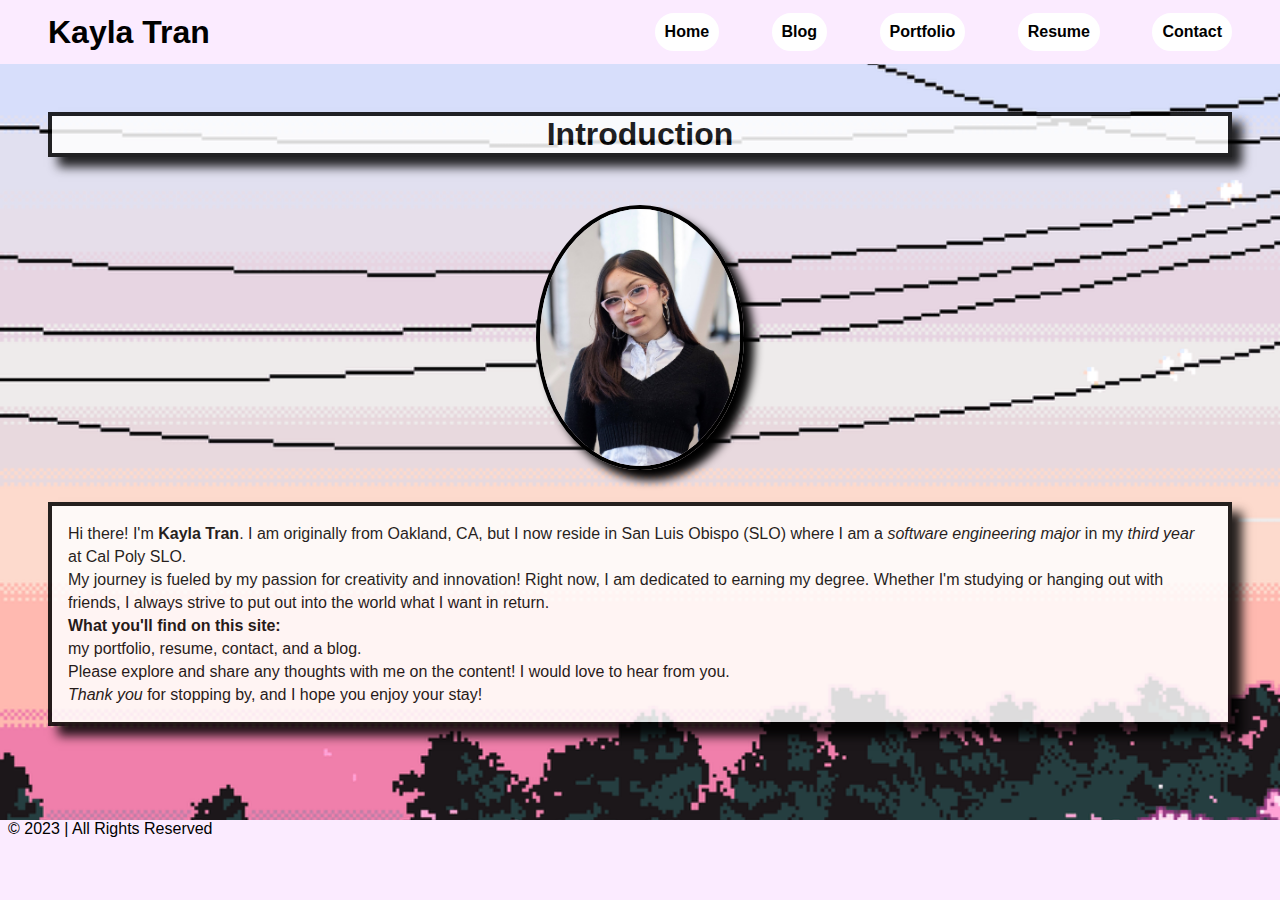
<file: index.html>
<!DOCTYPE html>
<html>
  <head>
    <title>Kayla's Personal Website</title>
    <link rel="stylesheet" href="style.css">
  </head>
  <body>
    <nav class="navbar">
      <h1 class="logo">
        <a href="index.html">
          Kayla Tran
        </a>
      </h1>
      <ul class="nav-links">
        <li><a href="index.html">Home</a></li>
        <li><a href="blog.html">Blog</a></li>
        <li><a href="portfolio.html">Portfolio</a></li>
        <li><a href="resume.html">Resume</a></li>
        <li><a href="contact.html">Contact</a></li>
      </ul>
    </nav>
    <main class="about-page">
      <h1 class="page-title">Introduction</h1>
      <div class="about">
        <div class="about-image">
          <img width="200px" src="Headshot.jpg" alt="What I look like!">
        </div>
        <div class="about-text">
          <p id="about-text">Hi there! I'm <strong>Kayla Tran</strong>. I am originally from Oakland, CA, but I now reside in San Luis Obispo (SLO) where I am a <em>software engineering major</em> in my <em>third year</em> at Cal Poly SLO.
          <br>My journey is fueled by my passion for creativity and innovation! Right now, I am dedicated to earning my degree. Whether I'm studying or hanging out with friends, I always strive to put out into the world what I want in return.
          <br><strong>What you'll find on this site:</strong> <br> my portfolio, resume, contact, and a blog.
          <br>Please explore and share any thoughts with me on the content! I would love to hear from you. <br> <em>Thank you</em> for stopping by, and I hope you enjoy your stay!</p>
        </div>
      </div>
    </main>
    <footer class="footer">
      <p class="footer-text">© 2023 <Personal Website Name> | All Rights Reserved</p>
    </footer>
  </body>
</html>
</file>
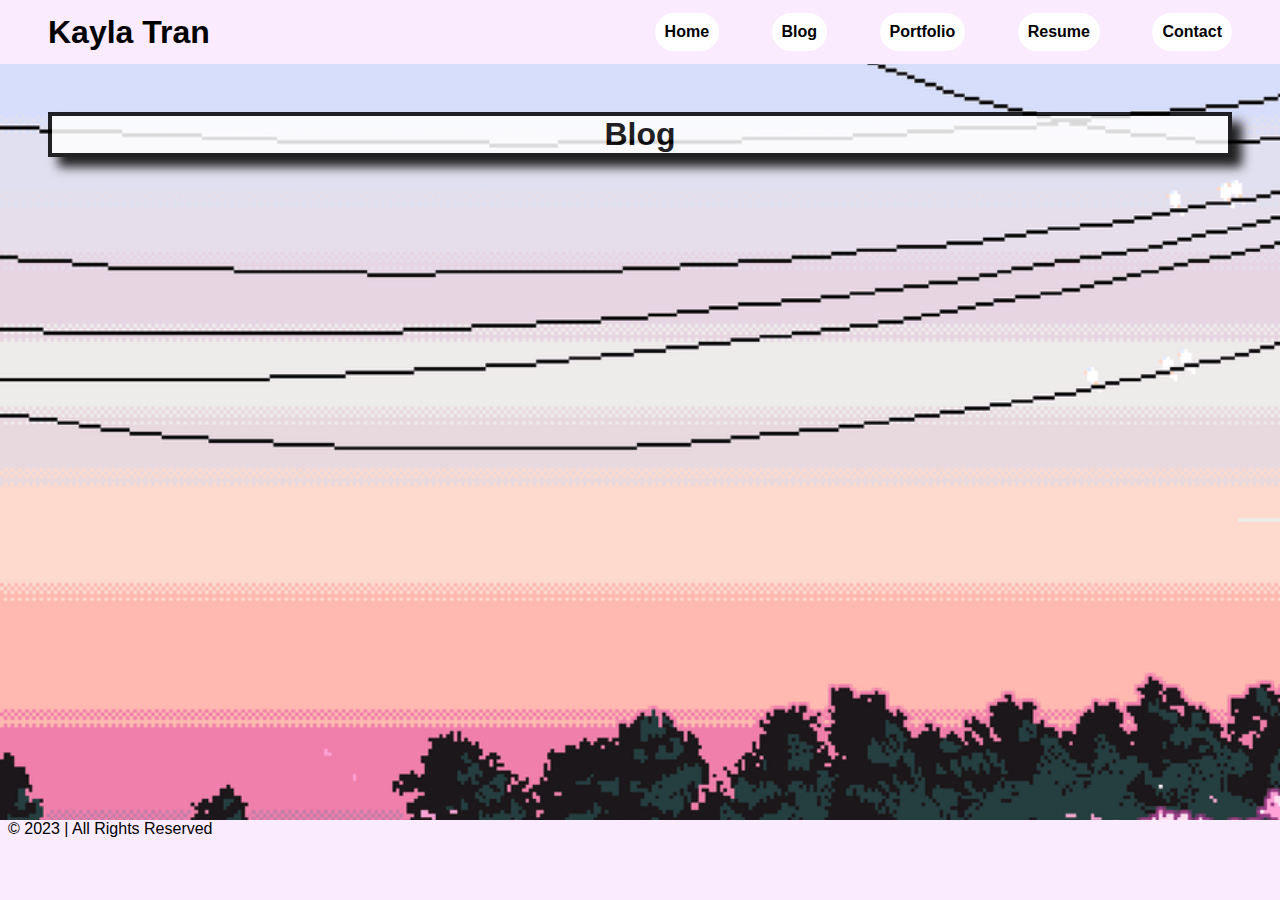
<file: blog.html>
<!DOCTYPE html>
<html>
  <head>
    <title>Kayla's Blog</title>
    <link rel="stylesheet" href="style.css">
  </head>
  <body>
    <nav class="navbar">
        <h1 class="logo">
            <a href="index.html">
                Kayla Tran
            </a>
        </h1>
        <ul class="nav-links">
            <li><a href="index.html">Home</a></li>
            <li><a href="blog.html">Blog</a></li>
            <li><a href="portfolio.html">Portfolio</a></li>
            <li><a href="resume.html">Resume</a></li>
            <li><a href="contact.html">Contact</a></li>
        </ul>
    </nav>
    <main>
        <h1 class="page-title">Blog</h1>
    </main>
    <footer class="footer">
        <p class="footer-text">© 2023 <Personal Website Name> | All Rights Reserved</p>
      </footer>
  </body>
</html>
</file>
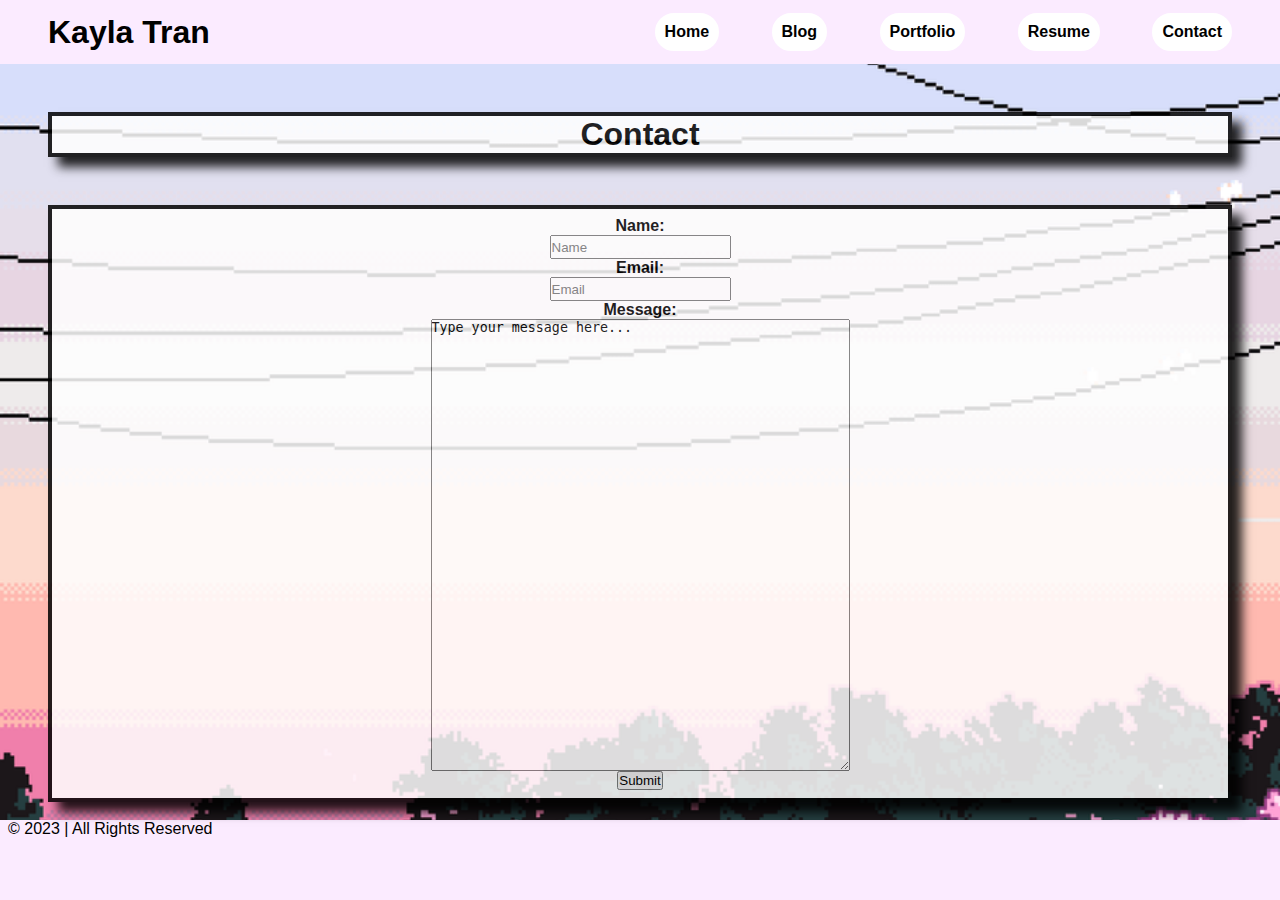
<file: contact.html>
<!DOCTYPE html>
<html>
  <head>
    <title>Kayla's Contact</title>
    <link rel="stylesheet" href="style.css">
  </head>
  <body>
    <nav class="navbar">
        <h1 class="logo">
            <a href="index.html">
                Kayla Tran
            </a>
        </h1>
        <ul class="nav-links">
            <li><a href="index.html">Home</a></li>
            <li><a href="blog.html">Blog</a></li>
            <li><a href="portfolio.html">Portfolio</a></li>
            <li><a href="resume.html">Resume</a></li>
            <li><a href="contact.html">Contact</a></li>
        </ul>
    </nav>
    <main>
        <h1 class="page-title">Contact</h1>
        <form id="contact-form">
            <label for="name">Name: </label>
            <input type="text" id="name" name="name" placeholder="Name">
            <label for="email">Email: </label>
            <input type="text" id="email" name="email" placeholder="Email">
            <label for="message">Message: </label>
            <textarea rows="30" cols="50" type="text" id="message" name="message">Type your message here...</textarea>
            <input type="submit">
        </form>
    </main>
    <footer class="footer">
        <p class="footer-text">© 2023 <Personal Website Name> | All Rights Reserved</p>
      </footer>
  </body>
</html>
</file>
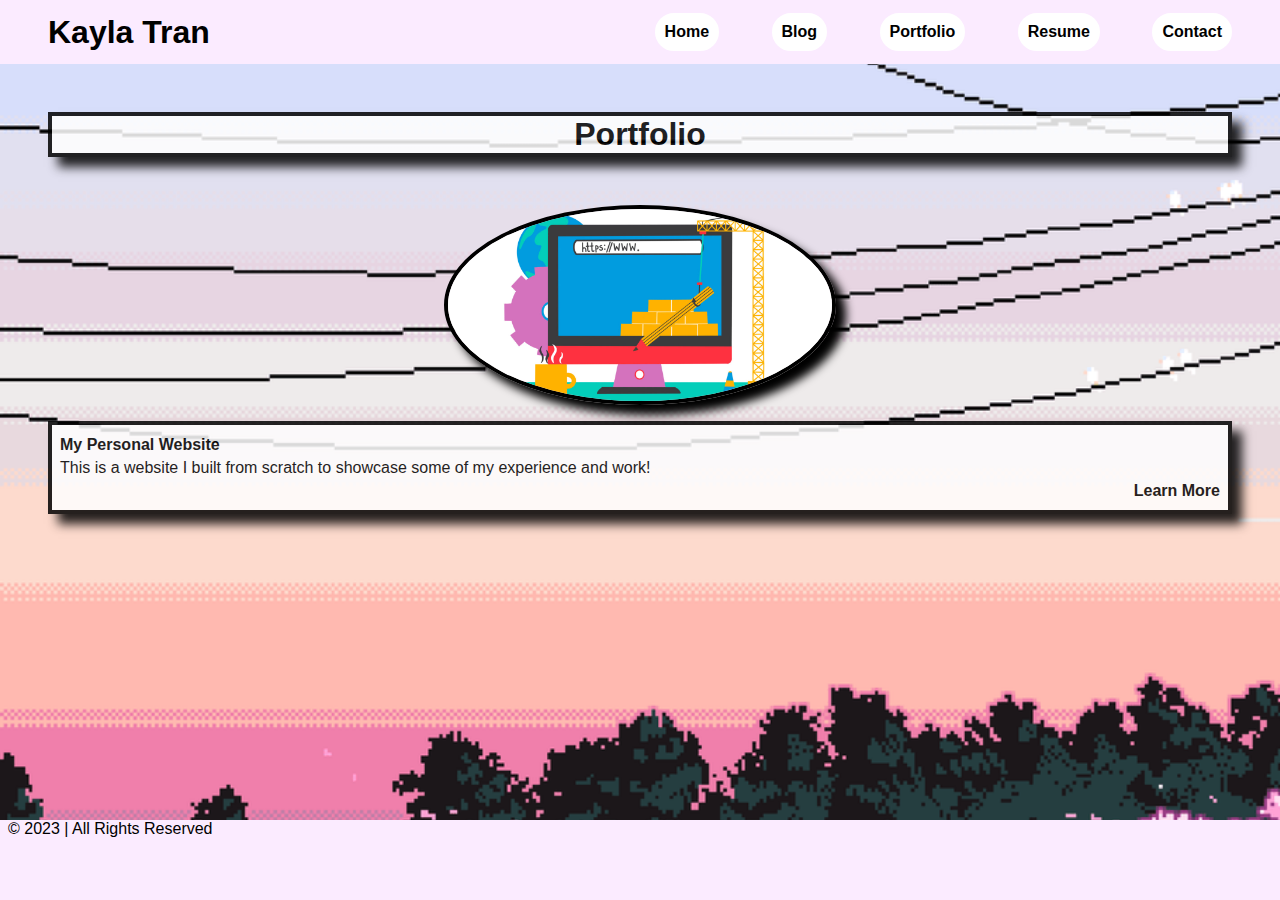
<file: portfolio.html>
<!DOCTYPE html>
<html>
  <head>
    <title>Kayla's Portfolio</title>
    <link rel="stylesheet" href="style.css">
  </head>
  <body>
    <nav class="navbar">
        <h1 class="logo">
            <a href="index.html">
                Kayla Tran
            </a>
        </h1>
        <ul class="nav-links">
            <li><a href="index.html">Home</a></li>
            <li><a href="blog.html">Blog</a></li>
            <li><a href="portfolio.html">Portfolio</a></li>
            <li><a href="resume.html">Resume</a></li>
            <li><a href="contact.html">Contact</a></li>
        </ul>
    </nav>
    <main>
        <h1 class="page-title">
            Portfolio
        </h1>
        <div class="project">
            <a href="index.html">
                <img class="project-image" height="40%" src="website.jpg" alt="Personal website project!">
                <div class="project-details">
                    <div class="project-info">
                        <p class="project-name">My Personal Website</p>
                        <p class="project-description">This is a website I built from scratch to showcase some of my experience and work!</p>
                    </div>
                <div id="project-more">
                    <a href="index.html">Learn More</a>
                </div>
                </div>
            </a>
        </div>
    </main>
    <footer class="footer">
        <p class="footer-text">© 2023 <Personal Website Name> | All Rights Reserved</p>
      </footer>
  </body>
</html>
</file>
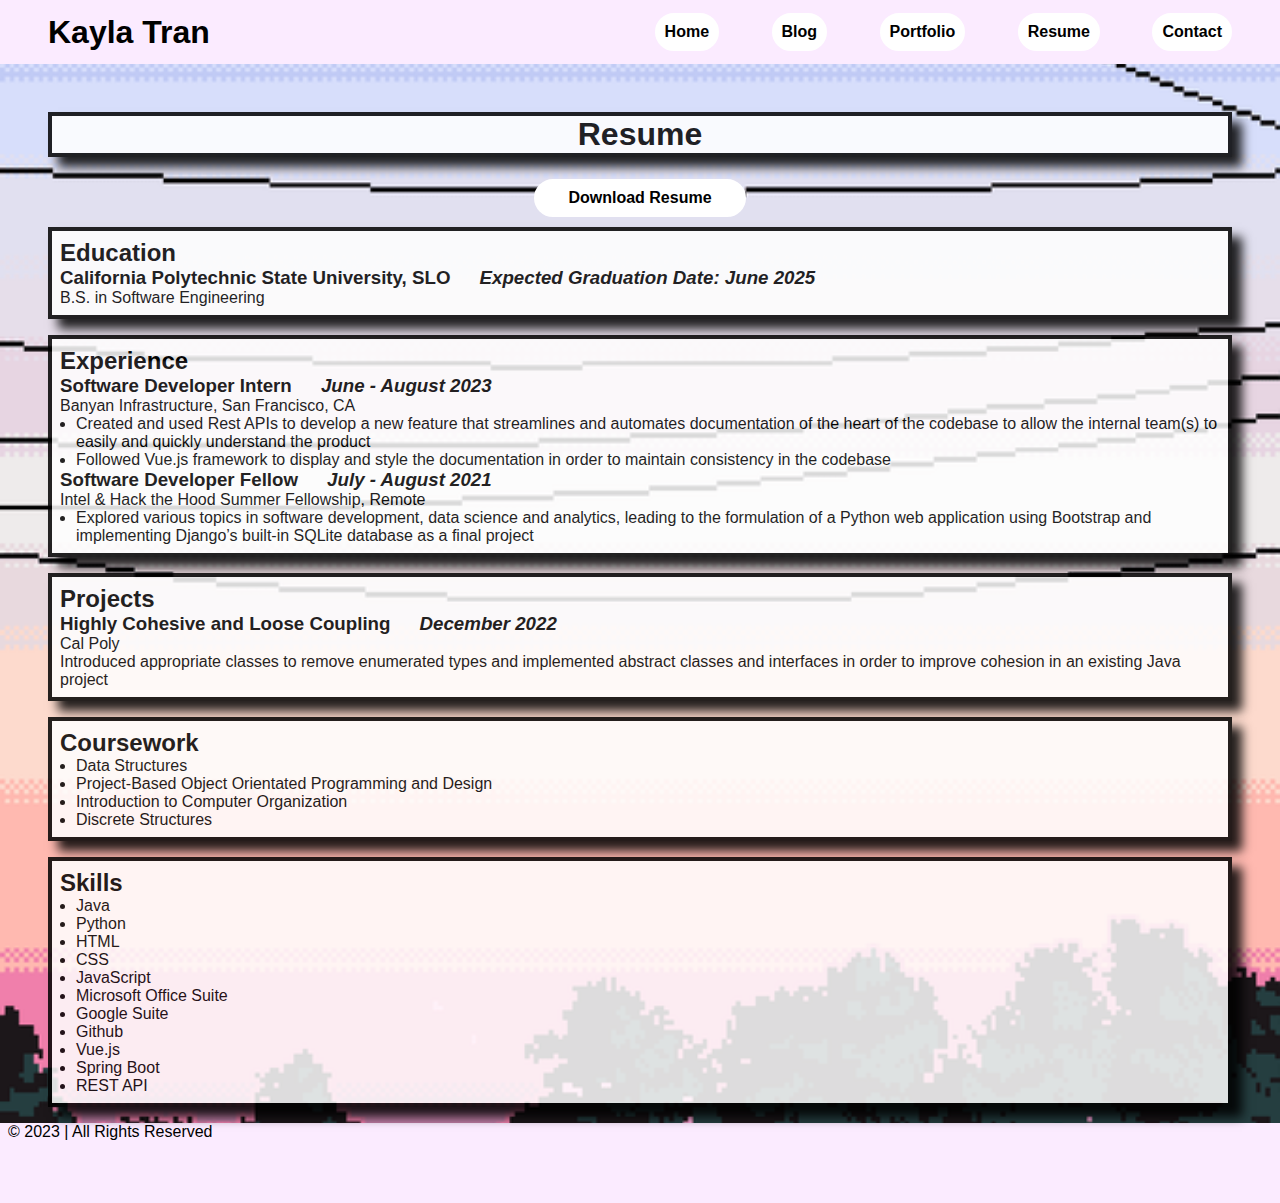
<file: resume.html>
<!DOCTYPE html>
<html>
  <head>
    <title>Kayla's Resume</title>
    <link rel="stylesheet" href="style.css">
  </head>
  <body>
    <nav class="navbar">
        <h1 class="logo">
            <a href="index.html">
                Kayla Tran
            </a>
        </h1>
        <ul class="nav-links">
            <li><a href="index.html">Home</a></li>
            <li><a href="blog.html">Blog</a></li>
            <li><a href="portfolio.html">Portfolio</a></li>
            <li><a href="resume.html">Resume</a></li>
            <li><a href="contact.html">Contact</a></li>
        </ul>
    </nav>
    <main>
        <h1 class="page-title">Resume</h1>
        <div class="download-res">
            <a href="Resume 2023.pdf">Download Resume</a>
        </div>
        <div class="all-resume">
            <section class="resume">
                <h2 class="section-title">Education</h2>
                <div class="entry">
                    <h3 class="entry-title">California Polytechnic State University, SLO &emsp; <em>Expected Graduation Date: June 2025</em></h3>
                    <p class="entry-info">B.S. in Software Engineering</p>
                </div>
            </section>
            <section class="resume">
                <h2 class="section-title">Experience</h2>
                <div class="entry">
                    <h3 class="entry-title">Software Developer Intern &emsp; <em>June - August 2023</em></h3>
                    <p class="entry-info">
                        Banyan Infrastructure, San Francisco, CA
                    </p>
                    <p class="entry-description">
                        <ul>
                            <li>Created and used Rest APIs to develop a new feature that streamlines and automates documentation of the heart of the codebase to allow the internal team(s) to easily and quickly understand the product</li>
                            <li>Followed Vue.js framework to display and style the documentation in order to maintain consistency in the codebase</li>
                        </ul>
                    </p>
                    <h3 class="entry-title">Software Developer Fellow &emsp; <em>July - August 2021</em></h3>
                    <p class="entry-info">
                        Intel & Hack the Hood Summer Fellowship, Remote
                    </p>
                    <p class="entry-description">
                        <ul>
                            <li>Explored various topics in software development, data science and analytics, leading to the formulation of a Python web application using Bootstrap and implementing Django’s built-in SQLite database as a final project</li>
                        </ul>
                    </p>
                </div>
            </section>
            <section class="resume">
                <h2 class="section-title">Projects</h2>
                <div class="entry">
                    <h3 class="entry-title">Highly Cohesive and Loose Coupling &emsp; <em>December 2022</em></h3>
                    <p class="entry-info">Cal Poly</p>
                    <p class="entry-description">Introduced appropriate classes to remove enumerated types and implemented abstract classes and interfaces in order to improve cohesion in an existing Java project</p>
                </div>
            </section>
            <section class="resume">
                <h2 class="section-title">Coursework</h2>
                <ul class="course-list">
                    <li>Data Structures</li>
                    <li>Project-Based Object Orientated Programming and Design</li>
                    <li>Introduction to Computer Organization</li>
                    <li>Discrete Structures</li>
                </ul>
            </section>
            <section class="resume">
                <h2 class="section-title">Skills</h2>
                <ul class="Skill-list">
                    <li>Java</li>
                    <li>Python</li>
                    <li>HTML</li>
                    <li>CSS</li>
                    <li>JavaScript</li>
                    <li>Microsoft Office Suite</li>
                    <li>Google Suite</li>
                    <li>Github</li>
                    <li>Vue.js</li>
                    <li>Spring Boot</li>
                    <li>REST API</li>
                </ul>
            </section>
        </div>
    </main>
    <footer class="footer">
        <p class="footer-text">© 2023 <Personal Website Name> | All Rights Reserved</p>
      </footer>
  </body>
</html>
</file>
<file: style.css>
* {
  padding: 0;
  margin: 0;
}

html {
  height: 100%;
  margin: auto;
  overflow: scroll;
}

body {
  flex-direction: column;
  display: flex;
  min-height: 100vh;
}

h1,
h2,
h3,
p,
ul {
  font-family: Arial, Helvetica, sans-serif;
  color: black;
}

html,
body {
  background-image: url(skyline.jpg);
  background-size: cover;
  color: black;
}

footer {
  background-color: #fbebff;
  width: 100%;
  height: 5rem;
  margin-top: auto;
}

.footer-text {
  margin-left: 0.5rem;
  vertical-align: bottom;
  font-family: Arial, Helvetica, sans-serif;
}

.navbar {
  position: sticky;
  top: 0;
  z-index: 999;
  width: 100%;
  left: 0;
  height: 4rem;
  justify-content: space-between;
  display: flex;
  background-color: #fbebff;
  align-items: center;
  color: black;
}

.logo {
  margin-left: 3rem;
  position: sticky;
}

.nav-links li {
  margin-right: 3rem;
  list-style: none;
  display: inline-block;
  justify-content: space-evenly;
  background-color: white;
  border: 10px solid white;
  border-radius: 100px;
}

a {
  font-weight: bold;
  color: black;
  text-decoration: none;
}

a:visited {
  text-decoration: none;
}

a:hover {
  text-decoration: solid;
  color: #6c74e4;
}

.page-title {
  margin: 3rem 3rem;
  text-align: center;
  background-color: white;
  opacity: 0.85;
  box-shadow: 10px 10px 10px black;
  box-sizing: 50%;
  border: 4px solid black;
}

.about {
  margin-top: 2rem;
}

.about-text {
  display: grid;
  margin: 2rem 3rem;
  text-align: left;
  background-color: white;
  opacity: 0.85;
  box-shadow: 10px 10px 10px black;
  box-sizing: content-box;
  padding: 1rem;
  border: 4px solid black;
  line-height: 23px;
}

.about-image {
  display: grid;
  place-items: center;
}

.project-name:hover {
  color: #6c74e4;
}

.project-description {
  font-weight: lighter;
  text-align: left;
}

.project-image {
  display: block;
  margin: 1rem auto;
  width: 30%;
}

.project-details {
  display: block;
  position: relative;
  margin: 1rem 3rem;
  background-color: white;
  width: auto;
  opacity: 0.85;
  box-shadow: 10px 10px 10px black;
  padding: 0.5rem;
  border: 4px solid black;
  line-height: 23px;
}

#project-more {
  font-family: Arial, Helvetica, sans-serif;
  text-align: right;
}

.download-res {
  position: relative;
  top: 25px;
  left: 50%;
  width: 15%;
  transform: translate(-50%, -50%);
  text-align: center;
  margin-top: -2rem;
  background-color: white;
  border: 10px solid white;
  border-radius: 100px;
  font-family: Arial, Helvetica, sans-serif;
}

.resume {
  margin: 1rem 3rem;
  height: calc(100% -155px);
  background-color: white;
  opacity: 0.85;
  box-shadow: 10px 10px 10px black;
  box-sizing: content-box;
  padding: 0.5rem;
  border: 4px solid black;
}

.resume li {
  margin-left: 1rem;
}

#contact-form {
  display: block;
  margin: 0 3rem;
  background-color: white;
  opacity: 0.85;
  box-shadow: 10px 10px 10px black;
  box-sizing: content-box;
  padding: 0.5rem;
  border: 4px solid black;
}

input,
label {
  display: block;
  margin: auto;
  font-family: Arial, Helvetica, sans-serif;
}

#name,
#email {
  height: 20px;
}

#message {
  display: block;
  position: relative;
  margin: 0 auto;
}

label {
  font-weight: bold;
  text-align: center;
}

img {
  border-radius: 50%;
  transition: 750ms;
  border: 4px solid black;
  box-shadow: 10px 10px 10px black;
}

img:hover,
img:focus {
  width: 30%;
}
</file>
